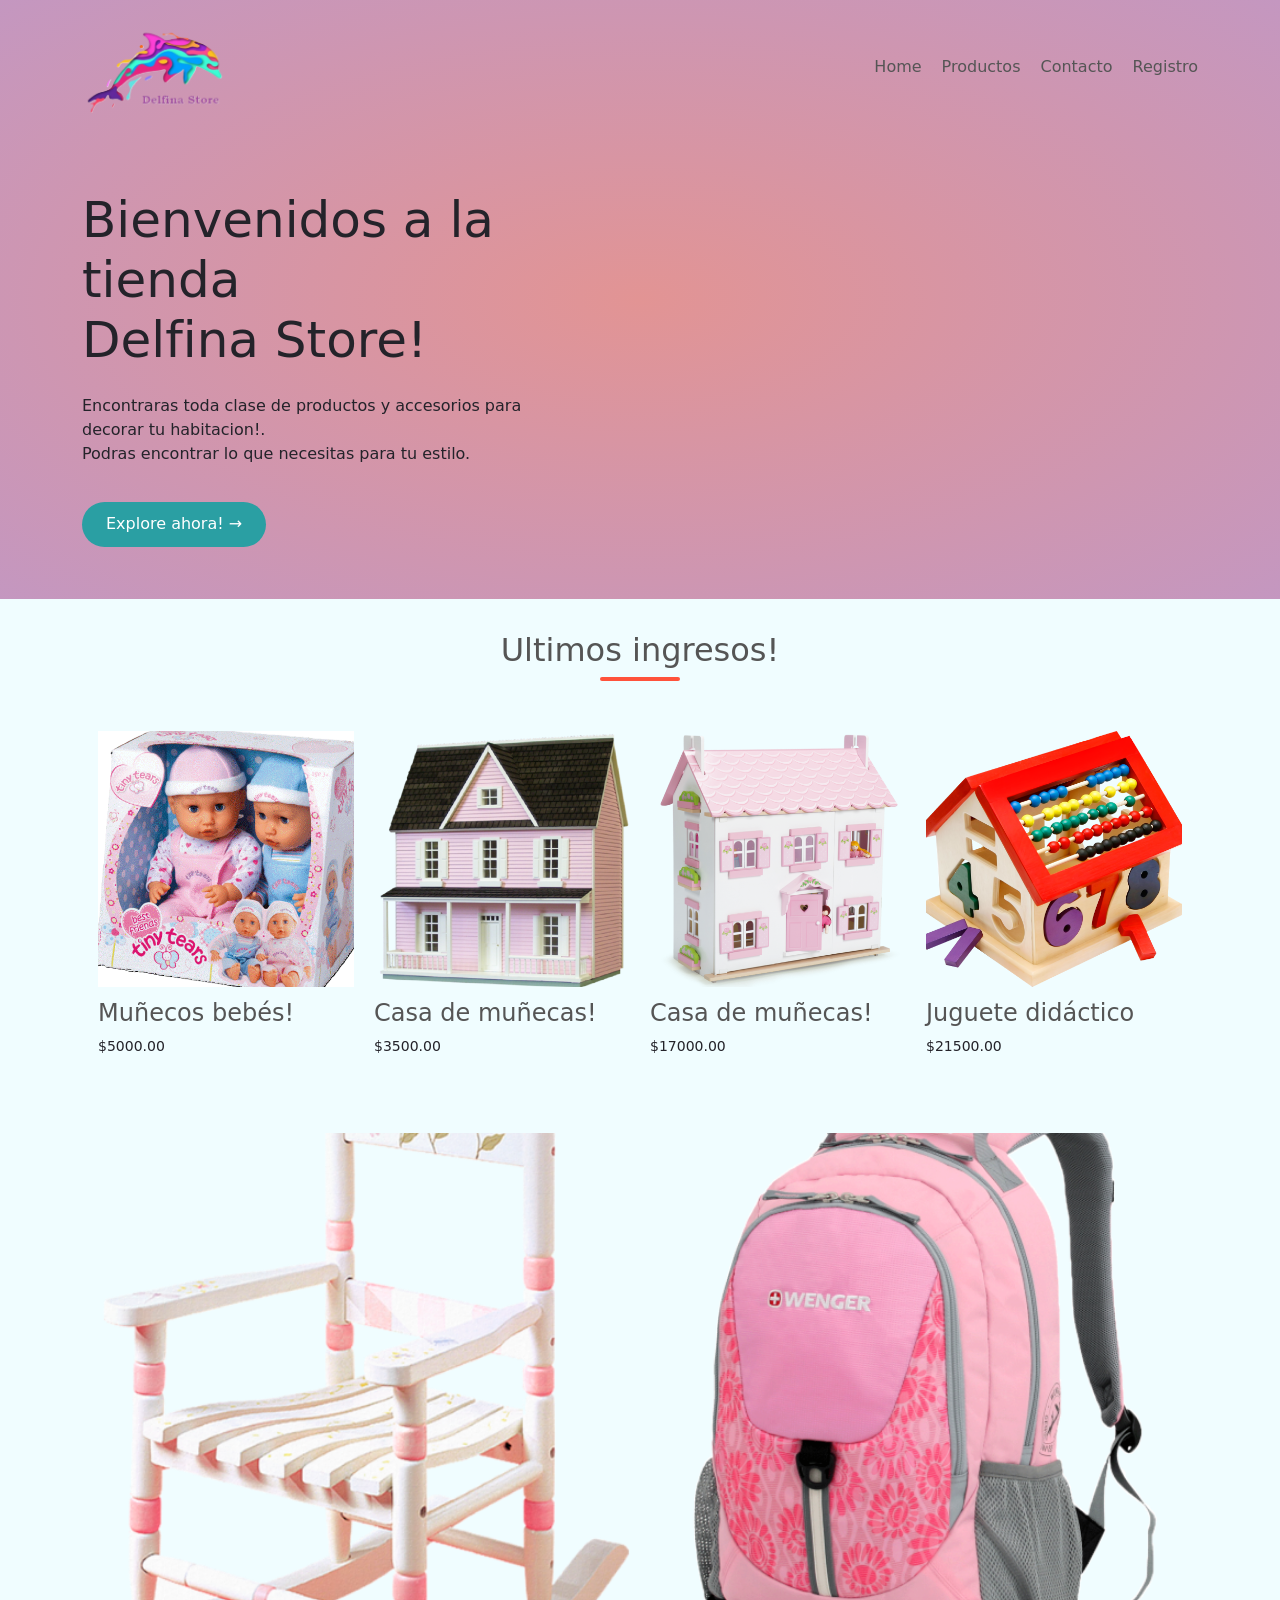
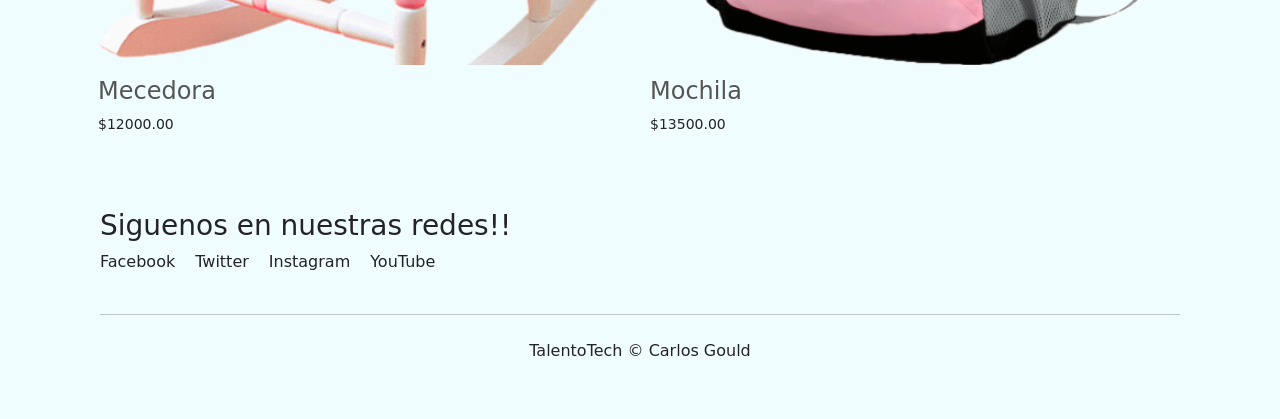
<file: index.html>
<!DOCTYPE html>
<html lang="es">
  <head>
    <meta charset="UTF-8" />
    <meta http-equiv="X-UA-Compatible" content="IE=edge" />
    <meta name="viewport" content="width=device-width, initial-scale=1.0" />
    <title>Delfina Store</title>
    <link
      href="https://cdn.jsdelivr.net/npm/bootstrap@5.3.0-alpha1/dist/css/bootstrap.min.css"
      rel="stylesheet"
      integrity="sha384-GLhlTQ8iRABdZLl6O3oVMWSktQOp6b7In1Zl3/Jr59b6EGGoI1aFkw7cmDA6j6gD"
      crossorigin="anonymous"
    />
    <link rel="stylesheet" href="./css/styles.css" />
    <link rel="stylesheet" href="./css/home.css" />
    <link
      rel="stylesheet"
      href="https://cdn.jsdelivr.net/npm/bootstrap-icons@1.10.5/font/bootstrap-icons.css"
    />
  </head>
  <body class="home-page">
    <div class="header">
      <div class="container">
        <div class="navbar">
          <div class="logo">
            <a href="index.html"><img src="./img/logopng.png" alt="Delfina Store" width="145" /></a>
          </div>
          <nav>
            <ul id="MenuItems">
              <li><a href="index.html">Home</a></li>
              <li><a href="productos.html">Productos</a></li>
              <li><a href="contacto.html">Contacto</a></li>
              <li><a href="registro.html">Registro</a></li>
            </ul>
          </nav>
        </div>

        <div class="row">
          <div class="col-5">
            <h1>Bienvenidos a la tienda <br />Delfina Store!</h1>
            <p>
              Encontraras toda clase de productos y accesorios para decorar tu habitacion!.
              <br />Podras encontrar lo que necesitas para tu estilo.
            </p>
            <a href="productos.html" class="btn">Explore ahora! &#8594;</a>
          </div>
        </div>
      </div>
    </div>

    <div class="small-container">
      <h2 class="title">Ultimos ingresos!</h2>
      <div class="row">
        <div class="col-4">
          <img src="./img/producto1.PNG" alt="Muñecos bebés" />
          <h4>Muñecos bebés!</h4>
          <p>$5000.00</p>
        </div>
        <div class="col-4">
          <img src="./img/producto2.PNG" alt="Casa de muñecas" />
          <h4>Casa de muñecas!</h4>
          <p>$3500.00</p>
        </div>
        <div class="col-4">
          <img src="./img/producto3.png" alt="Casa de muñecas" />
          <h4>Casa de muñecas!</h4>
          <p>$17000.00</p>
        </div>
        <div class="col-4">
          <img src="./img/producto4.PNG" alt="Juguete didáctico" />
          <h4>Juguete didáctico</h4>
          <p>$21500.00</p>
        </div>
        <div class="col-4">
          <img src="./img/producto5.PNG" alt="Mecedora" />
          <h4>Mecedora</h4>
          <p>$12000.00</p>
        </div>
        <div class="col-4">
          <img src="./img/producto6.PNG" alt="Mochila" />
          <h4>Mochila</h4>
          <p>$13500.00</p>
        </div>
      </div>

      <div class="footer-col-4">
        <h3>Siguenos en nuestras redes!!</h3>
        <ul>
          <li>Facebook</li>
          <li>Twitter</li>
          <li>Instagram</li>
          <li>YouTube</li>
        </ul>
      </div>
      <hr />
      <p class="copyright">TalentoTech &copy; Carlos Gould</p>
    </div>
  </body>
</html>
</file>
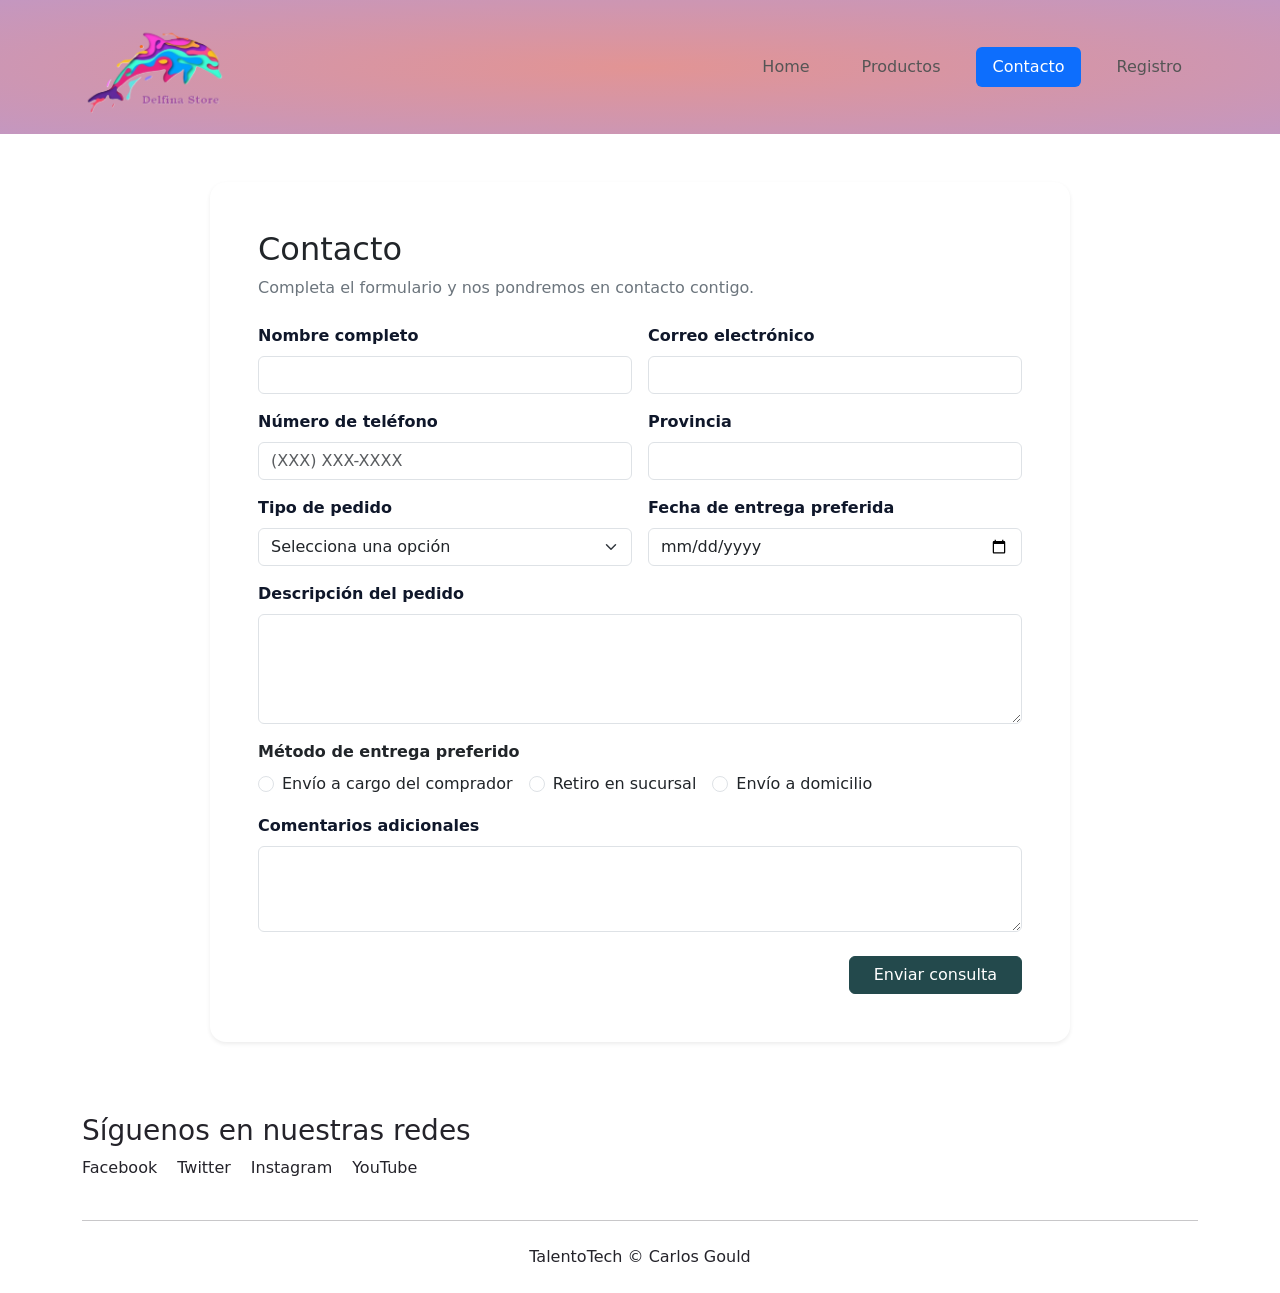
<file: contacto.html>
<!DOCTYPE html>
<html lang="es">
  <head>
    <meta charset="UTF-8" />
    <meta name="viewport" content="width=device-width, initial-scale=1.0" />
    <title>Contacto - Delfina Store</title>
    <link
      href="https://cdn.jsdelivr.net/npm/bootstrap@5.3.0-alpha1/dist/css/bootstrap.min.css"
      rel="stylesheet"
      integrity="sha384-GLhlTQ8iRABdZLl6O3oVMWSktQOp6b7In1Zl3/Jr59b6EGGoI1aFkw7cmDA6j6gD"
      crossorigin="anonymous"
    />
    <link rel="stylesheet" href="./css/styles.css" />
    <link rel="stylesheet" href="./css/contacto.css" />
  </head>
  <body>
    <header class="header">
      <div class="container">
        <div class="navbar">
          <a class="logo" href="./index.html">
            <img src="./img/logopng.png" alt="Delfina Store" width="145" />
          </a>
          <nav aria-label="Navegación principal">
            <ul id="MenuItems" class="nav nav-pills">
              <li class="nav-item"><a class="nav-link" href="./index.html">Home</a></li>
              <li class="nav-item"><a class="nav-link" href="./productos.html">Productos</a></li>
              <li class="nav-item"><a class="nav-link active" aria-current="page" href="./contacto.html">Contacto</a></li>
              <li class="nav-item"><a class="nav-link" href="./registro.html">Registro</a></li>
            </ul>
          </nav>
        </div>
      </div>
    </header>

    <main class="container py-5 contacto-page">
      <section class="contacto-card card shadow-sm mx-auto">
        <div class="card-body p-4 p-md-5">
          <h1 class="card-title h2 mb-2">Contacto</h1>
          <p class="text-secondary mb-4">Completa el formulario y nos pondremos en contacto contigo.</p>

          <form action="https://formspree.io/f/xqpkqpga" target="_top" method="POST" class="row g-3">
            <div class="col-12 col-md-6">
              <label class="form-label" for="name">Nombre completo</label>
              <input class="form-control" id="name" name="name" type="text" autocomplete="name" required />
            </div>
            <div class="col-12 col-md-6">
              <label class="form-label" for="email">Correo electrónico</label>
              <input class="form-control" id="email" name="email" type="email" autocomplete="email" required />
            </div>
            <div class="col-12 col-md-6">
              <label class="form-label" for="phone-number">Número de teléfono</label>
              <input class="form-control" id="phone-number" name="phone-number" type="tel" autocomplete="tel" placeholder="(XXX) XXX-XXXX" />
            </div>
            <div class="col-12 col-md-6">
              <label class="form-label" for="Department">Provincia</label>
              <input class="form-control" id="Department" name="Department" type="text" autocomplete="address-level1" required />
            </div>
            <div class="col-12 col-md-6">
              <label class="form-label" for="media-type">Tipo de pedido</label>
              <select class="form-select" id="media-type" name="media-type" required>
                <option value="" selected disabled>Selecciona una opción</option>
                <option value="juguete">Juguete</option>
                <option value="mueble">Mueble</option>
                <option value="accesorio">Accesorio</option>
              </select>
            </div>
            <div class="col-12 col-md-6">
              <label class="form-label" for="date">Fecha de entrega preferida</label>
              <input class="form-control" id="date" name="date" type="date" />
            </div>
            <div class="col-12">
              <label class="form-label" for="description">Descripción del pedido</label>
              <textarea class="form-control" id="description" name="description" rows="4" required></textarea>
            </div>
            <fieldset class="col-12">
              <legend class="fs-6 fw-semibold">Método de entrega preferido</legend>
              <div class="d-flex flex-column flex-sm-row flex-wrap gap-3">
                <div class="form-check">
                  <input class="form-check-input" id="buyer-shipping" name="delivery-method" type="radio" value="buyer-shipping" required />
                  <label class="form-check-label" for="buyer-shipping">Envío a cargo del comprador</label>
                </div>
                <div class="form-check">
                  <input class="form-check-input" id="store-pickup" name="delivery-method" type="radio" value="store-pickup" />
                  <label class="form-check-label" for="store-pickup">Retiro en sucursal</label>
                </div>
                <div class="form-check">
                  <input class="form-check-input" id="home-delivery" name="delivery-method" type="radio" value="home-delivery" />
                  <label class="form-check-label" for="home-delivery">Envío a domicilio</label>
                </div>
              </div>
            </fieldset>
            <div class="col-12">
              <label class="form-label" for="comments">Comentarios adicionales</label>
              <textarea class="form-control" id="comments" name="comments" rows="3"></textarea>
            </div>
            <div class="col-12 d-grid d-sm-flex justify-content-sm-end mt-4">
              <button class="btn btn-contacto px-4" type="submit">Enviar consulta</button>
            </div>
          </form>
        </div>
      </section>
    </main>

    <footer class="container">
      <div class="footer-col-4">
        <h3>Síguenos en nuestras redes</h3>
        <ul>
          <li>Facebook</li>
          <li>Twitter</li>
          <li>Instagram</li>
          <li>YouTube</li>
        </ul>
      </div>
      <hr />
      <p class="copyright">TalentoTech &copy; Carlos Gould</p>
    </footer>
  </body>
</html>
</file>
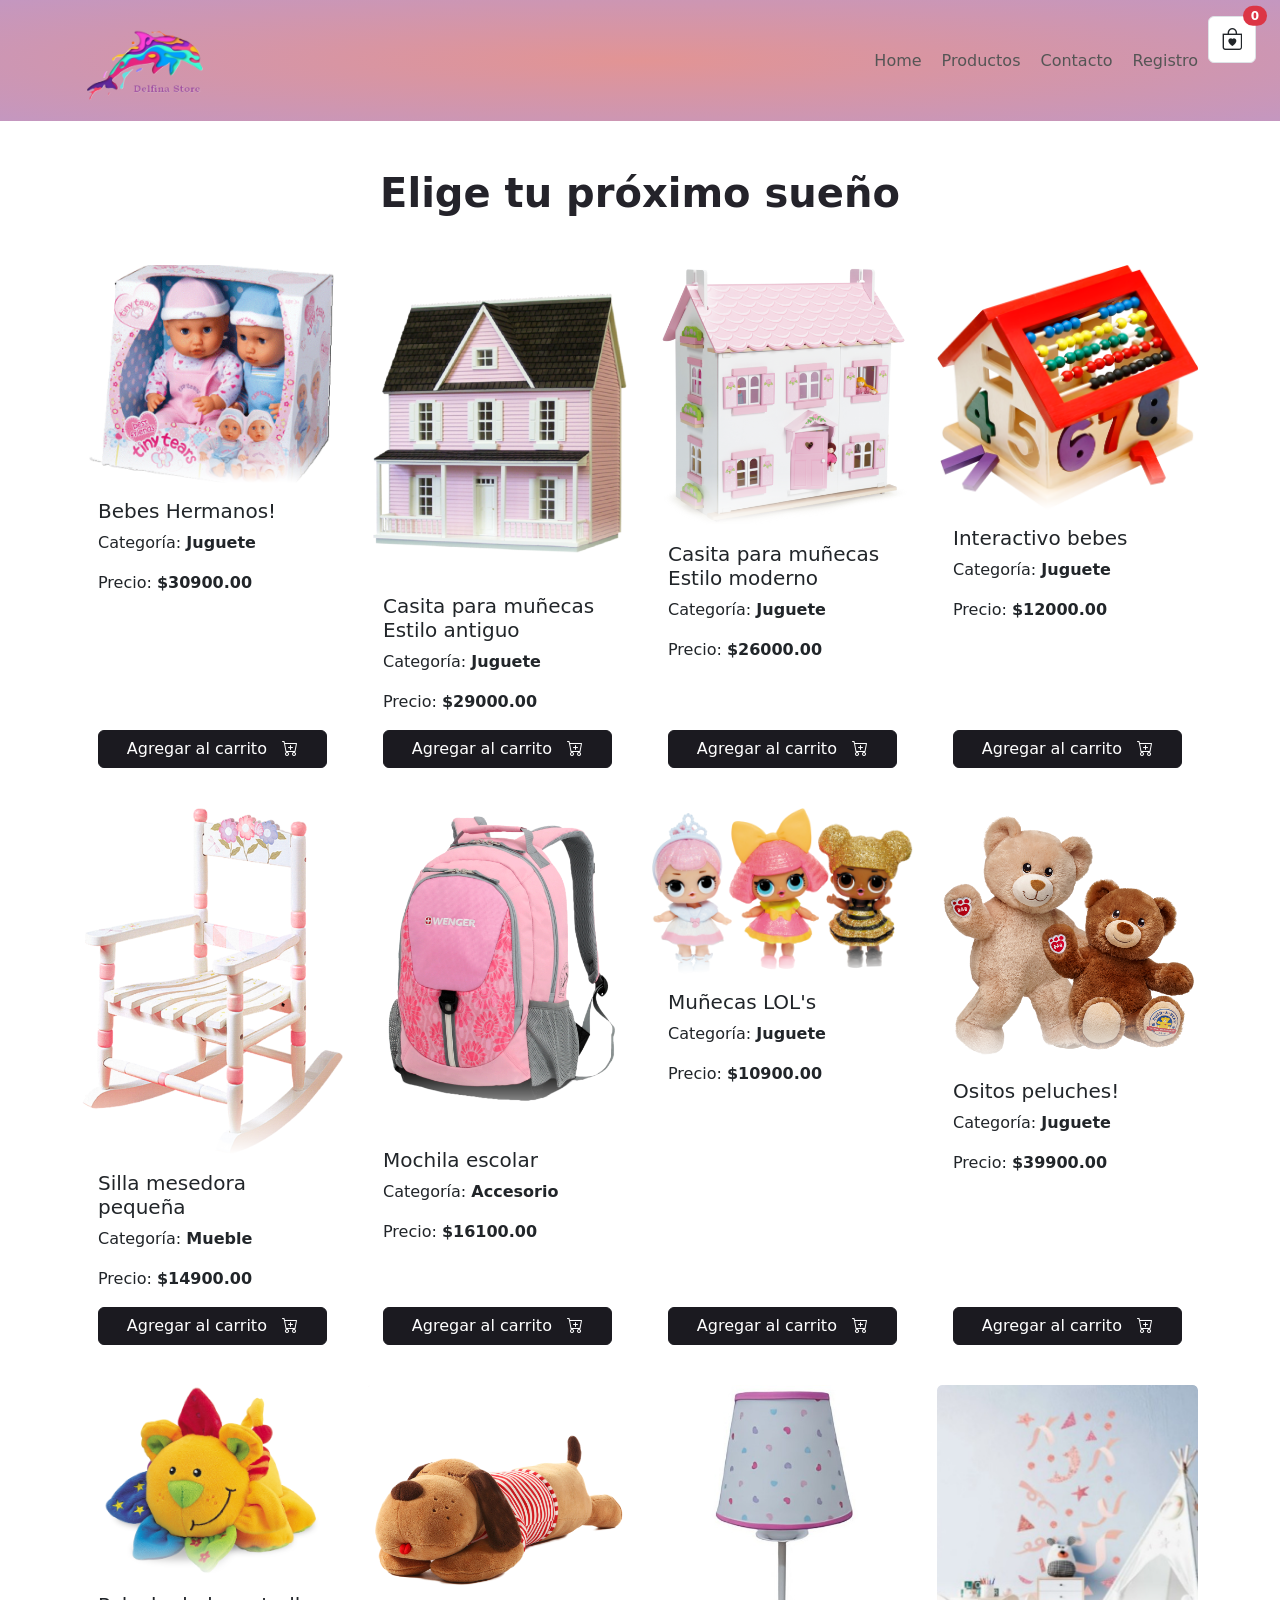
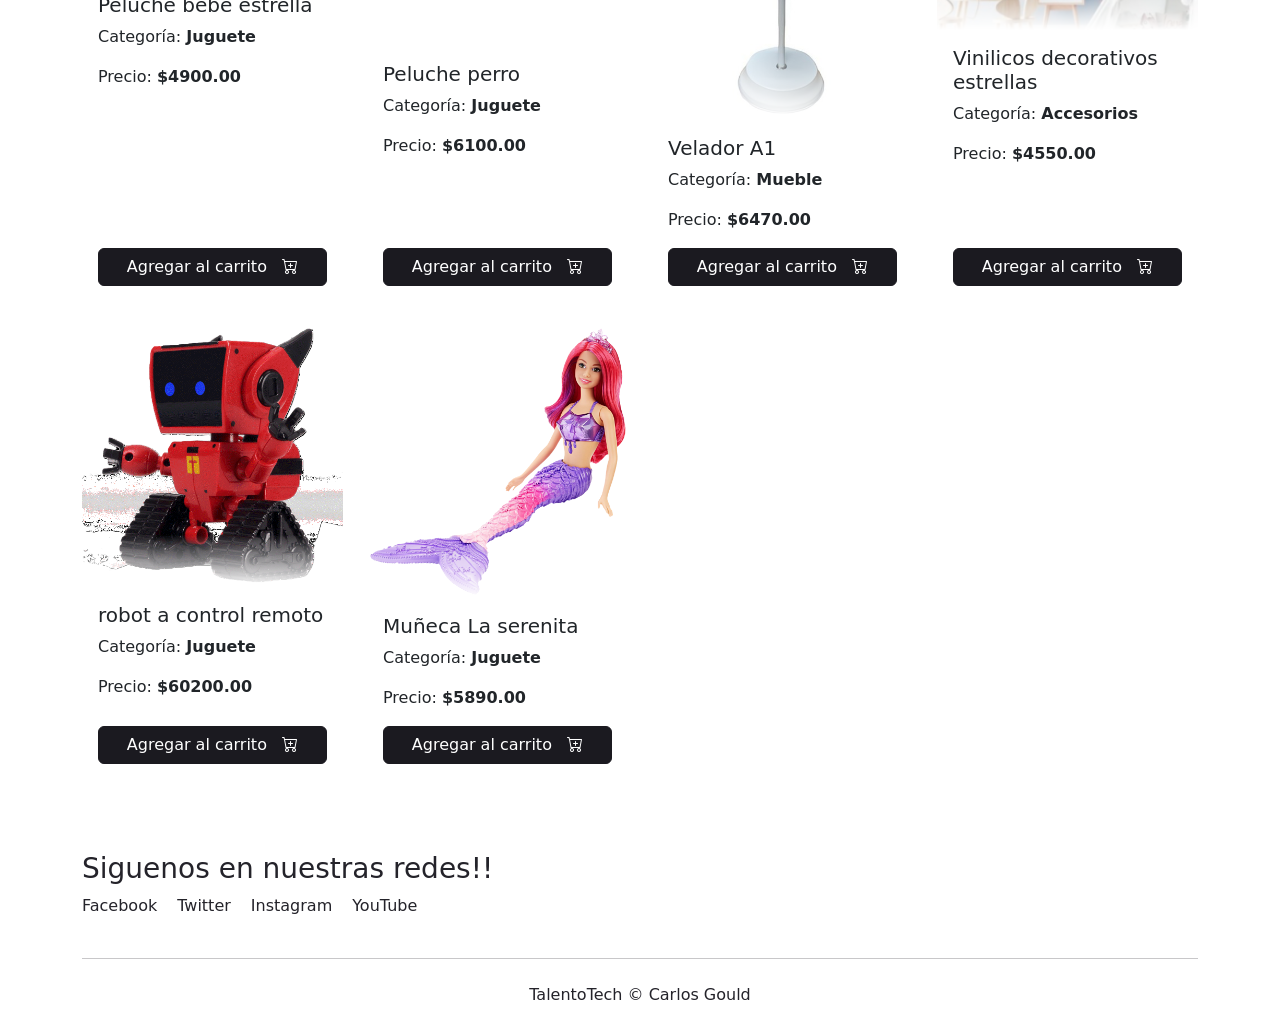
<file: productos.html>
<!DOCTYPE html>
<html lang="es">
  <head>
    <meta charset="UTF-8" />
    <meta http-equiv="X-UA-Compatible" content="IE=edge" />
    <meta name="viewport" content="width=device-width, initial-scale=1.0" />
    <title>Delfina Store - Productos</title>
    <link
      href="https://cdn.jsdelivr.net/npm/bootstrap@5.3.0-alpha1/dist/css/bootstrap.min.css"
      rel="stylesheet"
      integrity="sha384-GLhlTQ8iRABdZLl6O3oVMWSktQOp6b7In1Zl3/Jr59b6EGGoI1aFkw7cmDA6j6gD"
      crossorigin="anonymous"
    />
    <link rel="stylesheet" href="./css/styles.css" />
    <link rel="stylesheet" href="./css/home.css" />
    <link
      rel="stylesheet"
      href="https://cdn.jsdelivr.net/npm/bootstrap-icons@1.10.5/font/bootstrap-icons.css"
    />
  </head>
  <body>
    <header class="header">
      <div class="container">
        <div class="navbar">
          <div class="logo">
            <a href="./index.html">
              <img src="./img/logopng.png" alt="Delfina Store" width="125" />
            </a>
          </div>
          <nav aria-label="Navegación principal">
            <ul id="MenuItems">
              <li><a href="./index.html">Home</a></li>
              <li><a href="./productos.html">Productos</a></li>
              <li><a href="./contacto.html">Contacto</a></li>
              <li><a href="./registro.html">Registro</a></li>
            </ul>
          </nav>
        </div>
      </div>
    </header>

    <main>
      <div class="position-relative">
        <a
          href="#offcanvasRight"
          class="btn btn_shopping cart-badge position-fixed top-0 end-0 me-4 mt-3 swing-on-hover border bg-white"
          data-bs-toggle="offcanvas"
          role="button"
          aria-controls="offcanvasRight"
          aria-label="Abrir carrito"
        >
          <i class="bi bi-bag-heart"></i>
          <span
            id="contador-carrito"
            class="position-absolute top-1 start-100 translate-middle badge rounded-pill bg-danger"
          >0</span>
        </a>
      </div>

      <section class="container my-5">
        <h1 class="text-center fw-bold">Elige tu próximo sueño</h1>
        <div id="productos-container" class="row g-4 mt-4"></div>
      </section>

      <div
        class="offcanvas offcanvas-end"
        tabindex="-1"
        id="offcanvasRight"
        aria-labelledby="offcanvasRightLabel"
      >
        <div class="offcanvas-header border-bottom">
          <h2 class="offcanvas-title text-center" id="offcanvasRightLabel">Carrito de compras</h2>
          <button
            type="button"
            class="btn-close"
            data-bs-dismiss="offcanvas"
            aria-label="Cerrar"
          ></button>
        </div>
        <div class="offcanvas-body border-bottom"></div>
        <div class="offcanvas-footer mt-4">
          <h5 class="justify-content-between mb-2">
            <span class="fw-bold px-3">SUBTOTAL:</span>
            <span id="subtotal" class="fw-bold float-end px-2 fs-2">$0.00</span>
          </h5>
          <div class="text-center mb-5 px-3">
            <button class="btn btn-primary mt-5 w-100" onclick="generarPedidoWhatsApp()">
              Enviar pedido por WhatsApp
            </button>
          </div>
        </div>
      </div>
    </main>

    <footer class="container mt-5">
      <div class="footer-col-4">
        <h3>Siguenos en nuestras redes!!</h3>
        <ul>
          <li>Facebook</li>
          <li>Twitter</li>
          <li>Instagram</li>
          <li>YouTube</li>
        </ul>
      </div>
      <hr />
      <p class="copyright">TalentoTech &copy; Carlos Gould</p>
    </footer>

    <script src="https://cdn.jsdelivr.net/npm/bootstrap@5.3.0-alpha1/dist/js/bootstrap.bundle.min.js"></script>
    <script src="./js/obtener_productos.js"></script>
    <script src="./js/app.js"></script>
  </body>
</html>
</file>
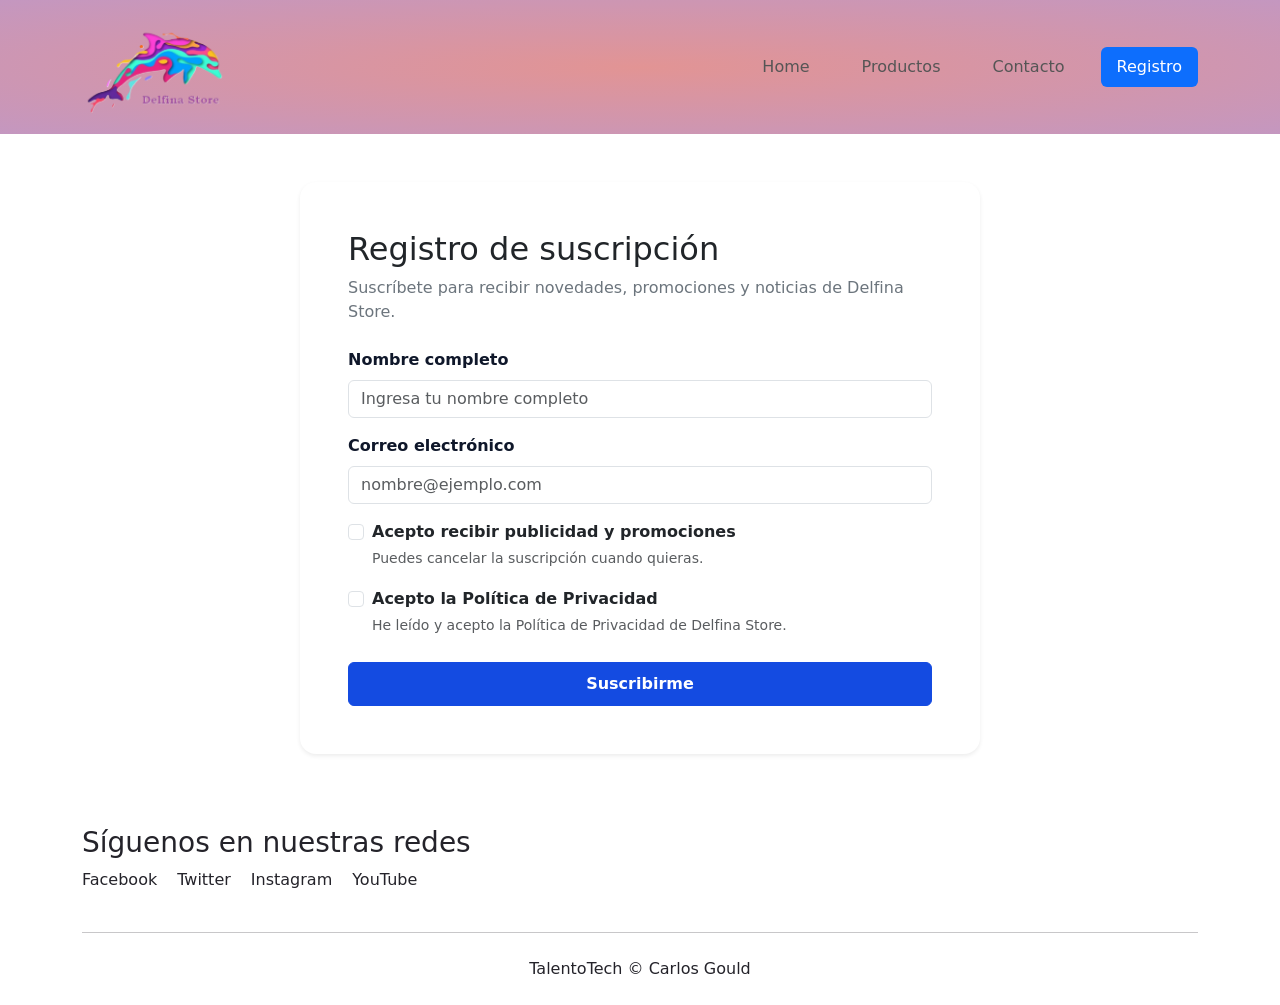
<file: registro.html>
<!DOCTYPE html>
<html lang="es">
  <head>
    <meta charset="UTF-8" />
    <meta name="viewport" content="width=device-width, initial-scale=1.0" />
    <title>Registro - Delfina Store</title>
    <link
      href="https://cdn.jsdelivr.net/npm/bootstrap@5.3.0-alpha1/dist/css/bootstrap.min.css"
      rel="stylesheet"
      integrity="sha384-GLhlTQ8iRABdZLl6O3oVMWSktQOp6b7In1Zl3/Jr59b6EGGoI1aFkw7cmDA6j6gD"
      crossorigin="anonymous"
    />
    <link rel="stylesheet" href="./css/styles.css" />
    <link rel="stylesheet" href="./css/Registro.css" />
  </head>
  <body>
    <header class="header">
      <div class="container">
        <div class="navbar">
          <a class="logo" href="./index.html">
            <img src="./img/logopng.png" alt="Delfina Store" width="145" />
          </a>
          <nav aria-label="Navegación principal">
            <ul id="MenuItems" class="nav nav-pills">
              <li class="nav-item"><a class="nav-link" href="./index.html">Home</a></li>
              <li class="nav-item"><a class="nav-link" href="./productos.html">Productos</a></li>
              <li class="nav-item"><a class="nav-link" href="./contacto.html">Contacto</a></li>
              <li class="nav-item"><a class="nav-link active" aria-current="page" href="./registro.html">Registro</a></li>
            </ul>
          </nav>
        </div>
      </div>
    </header>

    <main class="container py-5 registro-page">
      <section class="registro-card card shadow-sm mx-auto">
        <div class="card-body p-4 p-md-5">
          <h1 class="card-title h2 mb-2">Registro de suscripción</h1>
          <p class="text-secondary mb-4">Suscríbete para recibir novedades, promociones y noticias de Delfina Store.</p>

          <form action="https://formspree.io/f/mjywjpgw" target="_top" method="POST" class="row g-3">
            <div class="col-12">
              <label class="form-label" for="full-name">Nombre completo</label>
              <input class="form-control" id="full-name" name="full-name" type="text" autocomplete="name" placeholder="Ingresa tu nombre completo" required />
            </div>
            <div class="col-12">
              <label class="form-label" for="email-address">Correo electrónico</label>
              <input class="form-control" id="email-address" name="email-address" type="email" autocomplete="email" placeholder="nombre@ejemplo.com" required />
            </div>
            <div class="col-12">
              <div class="form-check">
                <input class="form-check-input" id="newsletter-consent" name="newsletter-consent" type="checkbox" value="yes" aria-describedby="newsletter-consent-description" required />
                <label class="form-check-label fw-semibold" for="newsletter-consent">Acepto recibir publicidad y promociones</label>
                <div class="form-text" id="newsletter-consent-description">Puedes cancelar la suscripción cuando quieras.</div>
              </div>
            </div>
            <div class="col-12">
              <div class="form-check">
                <input class="form-check-input" id="privacy-policy-agreement" name="privacy-policy-agreement" type="checkbox" value="yes" aria-describedby="privacy-policy-agreement-description" required />
                <label class="form-check-label fw-semibold" for="privacy-policy-agreement">Acepto la Política de Privacidad</label>
                <div class="form-text" id="privacy-policy-agreement-description">He leído y acepto la Política de Privacidad de Delfina Store.</div>
              </div>
            </div>
            <div class="col-12 d-grid mt-4">
              <button class="btn btn-registro" type="submit">Suscribirme</button>
            </div>
          </form>
        </div>
      </section>
    </main>

    <footer class="container">
      <div class="footer-col-4">
        <h3>Síguenos en nuestras redes</h3>
        <ul>
          <li>Facebook</li>
          <li>Twitter</li>
          <li>Instagram</li>
          <li>YouTube</li>
        </ul>
      </div>
      <hr />
      <p class="copyright">TalentoTech &copy; Carlos Gould</p>
    </footer>
  </body>
</html>
</file>
<file: css/home.css>
/* Shared styles for the product catalogue and shopping cart. */
.home-page {
  background-color: #f0fdff;
}

.position-relative {
  z-index: 1;
}

.card img {
  -webkit-mask-image: linear-gradient(#000 80%, transparent);
  mask-image: linear-gradient(#000 80%, transparent);
}

.btn-cart {
  border-color: #1b1a20;
  background-color: #1b1a20;
  color: #fff;
}

.btn-cart:hover,
.btn-cart:focus-visible {
  border-color: #333;
  background-color: #333;
  color: #fff;
}

.custom-card img {
  transition: transform 0.3s ease-in-out;
}

.custom-card:hover img {
  transform: scale(1.04);
}

.bi-bag-heart {
  font-size: 22px;
}

.offcanvas-body {
  background-color: #f8f9fa;
}

.offcanvas-header {
  background-color: #cecece;
}

.offcanvas .btn-primary {
  border-color: #1b1a20;
  background-color: #1b1a20;
  color: #fff;
}

.offcanvas .btn-primary:hover,
.offcanvas .btn-primary:focus-visible {
  border-color: #333;
  background-color: #333;
  color: #fff;
}

.btn_shopping {
  border: 1px solid #b3b3b3;
  background-color: #b8e8f7;
}

.btn_shopping:hover,
.btn_shopping:focus-visible {
  animation: swing 0.6s ease;
}

.offcanvas .precio {
  color: #595454;
  font-size: 1.125rem;
}

.offcanvas .color-gris {
  color: #888;
  font-size: 0.875rem;
}

.offcanvas .title-product,
.offcanvas .detalles-product {
  overflow-wrap: anywhere;
}

.balanceo {
  display: inline-block;
  animation: swing 0.6s ease forwards;
}

@keyframes swing {
  0%,
  100% { transform: rotate(0); }
  25% { transform: rotate(15deg); }
  50% { transform: rotate(-10deg); }
  75% { transform: rotate(5deg); }
}

@media (prefers-reduced-motion: reduce) {
  .balanceo,
  .btn_shopping:hover,
  .btn_shopping:focus-visible {
    animation: none;
  }

  .custom-card img {
    transition: none;
  }
}
</file>
<file: css/styles.css>
/* Global styles for the storefront. Keep selectors scoped so Bootstrap components remain intact. */
*,
*::before,
*::after {
  box-sizing: border-box;
}

body {
  margin: 0;
  font-family: "Poppins", "Work Sans", system-ui, sans-serif;
  color: #24232a;
}

img {
  max-width: 100%;
  height: auto;
}

/* Shared site header and navigation */
.header {
  background: radial-gradient(#e29494, #c497c0);
}

.header .navbar {
  display: flex;
  align-items: center;
  justify-content: space-between;
  gap: 1rem;
  padding: 1.25rem 0;
}

.header nav {
  flex: 1 1 auto;
  text-align: right;
}

.header nav ul {
  display: flex;
  flex-wrap: wrap;
  justify-content: flex-end;
  gap: 0.5rem 1.25rem;
  margin: 0;
  padding: 0;
  list-style: none;
}

.header nav a {
  color: #555;
  text-decoration: none;
}

.header nav a:hover,
.header nav a:focus-visible {
  color: #222;
  text-decoration: underline;
  text-underline-offset: 0.2em;
}

.header .row {
  align-items: center;
  margin-top: 2rem;
  padding-bottom: 2rem;
}

.header .col-5 {
  flex: 0 1 41.6667%;
  min-width: min(100%, 18rem);
}

.header .col-5 h1 {
  margin: 1.5rem 0;
  font-size: clamp(2rem, 5vw, 3.125rem);
  line-height: 1.2;
}

.header .btn {
  display: inline-block;
  margin: 1.25rem 0;
  padding: 0.65rem 1.5rem;
  border: 0;
  border-radius: 2rem;
  background: #2a9fa3;
  color: #fff;
  text-decoration: none;
  transition: background-color 0.2s ease, transform 0.2s ease;
}

.header .btn:hover {
  background: #237b7e;
  color: #fff;
  transform: translateY(-1px);
}

.header .btn:focus-visible {
  outline: 3px solid #173db6;
  outline-offset: 3px;
}

/* Homepage product cards */
.small-container {
  width: min(100% - 2rem, 1080px);
  margin-inline: auto;
  padding-block: 2rem;
}

.small-container > .row {
  display: flex;
  flex-wrap: wrap;
  justify-content: center;
  gap: 1rem 0;
}

.small-container .col-4 {
  flex: 1 1 25%;
  min-width: 200px;
  padding: 10px;
  margin-bottom: 1.5rem;
  transition: transform 0.25s ease;
}

.small-container .col-4:hover {
  transform: translateY(-3px);
}

.small-container .col-4 img {
  display: block;
  width: 100%;
  aspect-ratio: 1 / 1;
  object-fit: cover;
}

.small-container h4 {
  margin-top: 0.75rem;
  color: #555;
  font-weight: 500;
}

.small-container .col-4 p {
  font-size: 0.875rem;
}

.title {
  position: relative;
  margin: 0 auto 2.5rem;
  padding-bottom: 0.75rem;
  color: #555;
  text-align: center;
}

.title::after {
  position: absolute;
  bottom: 0;
  left: 50%;
  width: 5rem;
  height: 4px;
  border-radius: 5px;
  background: #ff523b;
  content: "";
  transform: translateX(-50%);
}

.footer-col-4 {
  padding-block: 1.5rem;
}

.footer-col-4 ul {
  display: flex;
  flex-wrap: wrap;
  gap: 0.5rem 1.25rem;
  margin: 0;
  padding: 0;
  list-style: none;
}

.copyright {
  padding-block: 0.5rem;
  text-align: center;
}

/* Product listing, pagination and cart table */
select {
  max-width: 100%;
  padding: 0.4rem;
  border: 1px solid #ff523b;
  background-color: #fff;
}

select:focus-visible {
  outline: 2px solid #173db6;
  outline-offset: 2px;
}

.page-btn span {
  display: inline-grid;
  width: 40px;
  height: 40px;
  margin-left: 0.5rem;
  border: 1px solid #ff523b;
  place-items: center;
  cursor: pointer;
}

.page-btn span:hover,
.page-btn span:focus-visible {
  background: #ff523b;
  color: #fff;
}

.carrito-page table {
  width: 100%;
  border-collapse: collapse;
}

.carrito-page th {
  padding: 0.5rem;
  background: #ff523b;
  color: #fff;
  font-weight: 500;
  text-align: left;
}

.carrito-page td {
  padding: 0.625rem 0.3rem;
}

.carrito-page td input {
  width: 4rem;
  min-height: 2rem;
}

.carrito-page td a {
  color: #c93424;
  font-size: 0.8rem;
}

.carrito-page td img {
  width: 80px;
  height: 80px;
  margin-right: 0.5rem;
  object-fit: cover;
}

.total-price table {
  width: 100%;
  max-width: 400px;
  margin-left: auto;
  border-top: 3px solid #ff523b;
}

.total-price td:last-child,
.total-price th:last-child {
  text-align: right;
}

.product-button {
  margin-top: 0.75rem;
  padding: 0.5rem 1rem;
  border: 1px solid #fff;
  border-radius: 1rem;
  background: #bb75ac;
  color: #fff;
  cursor: pointer;
}

.product-button:hover {
  background: #985b8c;
}

@media (max-width: 640px) {
  .header .navbar {
    align-items: flex-start;
    flex-direction: column;
  }

  .header nav {
    width: 100%;
    text-align: left;
  }

  .header nav ul {
    justify-content: flex-start;
    gap: 0.5rem 1rem;
  }

  .header .row {
    margin-top: 0.5rem;
  }

  .small-container .col-4 {
    flex-basis: 50%;
    min-width: 150px;
  }
}

@media (max-width: 360px) {
  .small-container .col-4 {
    flex-basis: 100%;
  }
}

@media (prefers-reduced-motion: reduce) {
  *,
  *::before,
  *::after {
    scroll-behavior: auto !important;
    animation-duration: 0.01ms !important;
    animation-iteration-count: 1 !important;
    transition-duration: 0.01ms !important;
  }
}
</file>
<file: css/contacto.css>
/* Page-specific enhancements; form controls and responsive grid use Bootstrap. */
.contacto-page {
  --contacto-primary: #23494c;
  --contacto-primary-hover: #122d30;
}

.contacto-card {
  max-width: 860px;
  border: 0;
  border-radius: 1rem;
}

.contacto-card .card-body {
  border-radius: inherit;
}

.contacto-card .form-label {
  color: #0f172a;
  font-weight: 600;
}

.contacto-card .form-control:focus,
.contacto-card .form-select:focus,
.contacto-card .form-check-input:focus {
  border-color: var(--contacto-primary);
  box-shadow: 0 0 0 0.25rem rgb(126 202 199 / 40%);
}

.contacto-card .form-check-input:checked {
  border-color: var(--contacto-primary);
  background-color: var(--contacto-primary);
}

.btn-contacto {
  border-color: var(--contacto-primary);
  background-color: var(--contacto-primary);
  color: #fff;
}

.btn-contacto:hover,
.btn-contacto:focus-visible {
  border-color: var(--contacto-primary-hover);
  background-color: var(--contacto-primary-hover);
  color: #fff;
}
</file>
<file: css/Registro.css>
/* Page-specific enhancements; form controls and responsive grid use Bootstrap. */
.registro-page {
  --registro-primary: #144be1;
  --registro-primary-hover: #19388f;
}

.registro-card {
  max-width: 680px;
  border: 0;
  border-radius: 1rem;
}

.registro-card .card-body {
  border-radius: inherit;
}

.registro-card .form-label {
  color: #0f172a;
  font-weight: 600;
}

.registro-card .form-control:focus,
.registro-card .form-check-input:focus {
  border-color: var(--registro-primary);
  box-shadow: 0 0 0 0.25rem rgb(142 198 255 / 45%);
}

.registro-card .form-check-input:checked {
  border-color: var(--registro-primary);
  background-color: var(--registro-primary);
}

.btn-registro {
  min-height: 2.75rem;
  border-color: var(--registro-primary);
  background-color: var(--registro-primary);
  color: #fff;
  font-weight: 600;
}

.btn-registro:hover,
.btn-registro:focus-visible {
  border-color: var(--registro-primary-hover);
  background-color: var(--registro-primary-hover);
  color: #fff;
}
</file>
